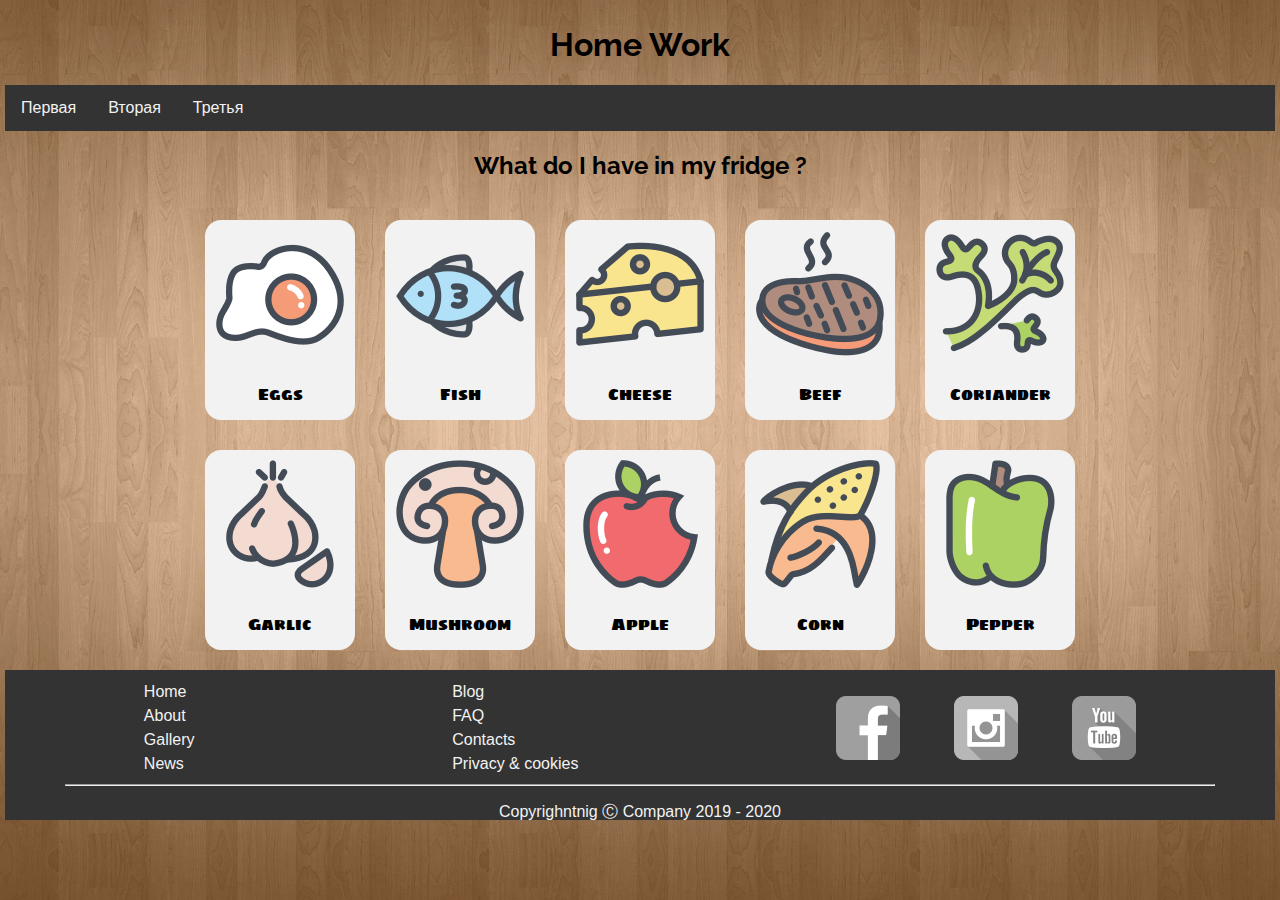
<file: Module 3/index.html>
<!DOCTYPE html>
<html lang="en">

<head>
    <meta charset="UTF-8" />
    <meta name="viewport" content="width=device-width, initial-scale=1.0" />
    <meta http-equiv="X-UA-Compatible" content="ie=edge" />
    <title>Module 3</title>
    <link rel="stylesheet" href="https://fonts.googleapis.com/css?family=Raleway" />
    <link href="https://fonts.googleapis.com/css?family=Sigmar+One&display=swap" rel="stylesheet">
    <link rel="stylesheet" href="Styles/first.css" />
    <link rel="shortcut icon" href="./Icons/ship.ico" type="image/x-icon">
</head>

<body>
    <header>
        <h1>Home Work</h1>
        <p><a name="top"></a></p>

        <div class="topnav">
            <a href="index.html">Первая</a>
            <a href="second.html">Вторая</a>
            <a href="third.html">Третья</a>
        </div>
    </header>

    <h2>What do I have in my fridge ?</h2>

    <div class=" grid-container">
        <div>
            <img src="./Icons/Food_C203-128.png" alt="c203" />
            <p>Eggs</p>
        </div>
        <div>
            <img src="./Icons/Food_C205-128.png" alt="Food_C205-128" />
            <p>Fish</p>
        </div>
        <div>
            <img src="./Icons/Food_C217-128.png" alt="Food_C217-128" />
            <p>Cheese</p>
        </div>
        <div>
            <img src="./Icons/Food_C225-128.png" alt="Food_C225-128" />
            <p>Beef</p>
        </div>
        <div>
            <img src="./Icons/Food_C235-128.png" alt="Food_C235-128" />
            <p>Coriander</p>
        </div>
        <div>
            <img src="./Icons/Food_C238-128.png" alt="Food_C238-128" />
            <p>Garlic</p>
        </div>
        <div>
            <img src="./Icons/Food_C239-128.png" alt="Food_C239-128" />
            <p>Mushroom</p>
        </div>
        <div>
            <img src="./Icons/Food_C240-128.png" alt="Food_C240-128" />
            <p>Apple</p>
        </div>
        <div>
            <img src="./Icons/Food_C245-128.png" alt="Food_C245-128" />
            <p>Corn</p>
        </div>
        <div>
            <img src="./Icons/Food_C247-128.png" alt="Food_C247-128" />
            <p>Pepper</p>
        </div>
    </div>

    <footer>
        <div class="footer-items">
            <div class="home">
                <a href="#top">Home</a>
                <a href="#">About</a>
                <a href="#">Gallery</a>
                <a href="#">News</a>
            </div>
            <div class="blog">
                <a href="#">Blog</a>
                <a href="#">FAQ</a>
                <a href="#">Contacts</a>
                <a href="#">Privacy & cookies</a>
            </div>
            <div class="links">

                <a class="Fblink" href="https://www.facebook.com/profile.php?id=100001709731075&ref=bookmarks"></a>

                <a class="Instlink" href="https://www.instagram.com/evgeniipyshev/"> </a>

                <a class="YTlink" href="https://www.youtube.com/"></a>

            </div>
        </div>
        <hr class="line">

        <p class="copyright">Copyrighntnig &#9400 Company 2019 - 2020</p>

    </footer>
</body>

</html>
</file>
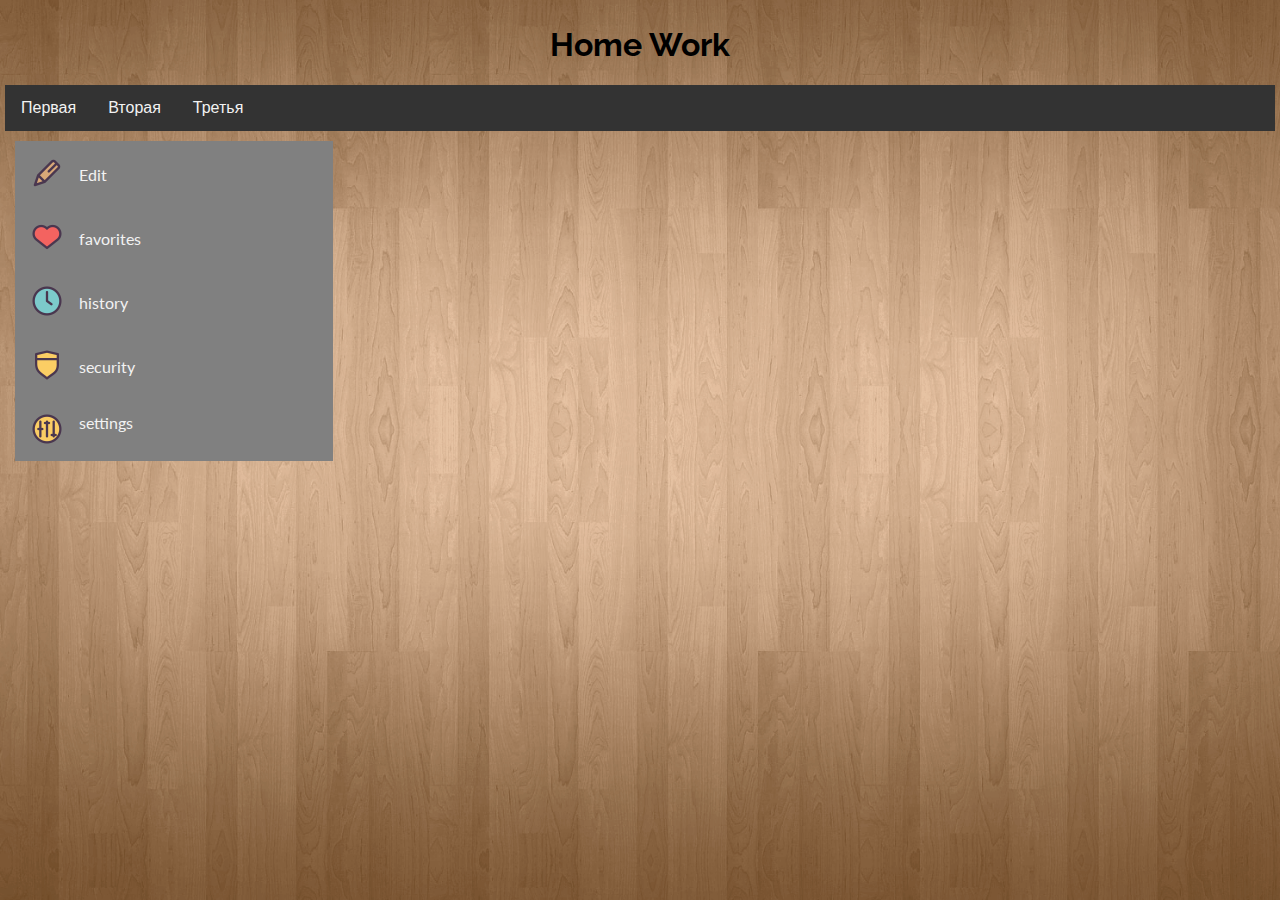
<file: Module 3/second.html>
<!DOCTYPE html>
<html lang="en">

<head>
    <meta charset="UTF-8">
    <meta name="viewport" content="width=device-width, initial-scale=1.0">
    <link rel="stylesheet" href="https://fonts.googleapis.com/css?family=Raleway" />
    <meta http-equiv="X-UA-Compatible" content="ie=edge">
    <link rel="stylesheet" href="./Styles/second.css">
    <link href="https://fonts.googleapis.com/css?family=Lato&display=swap" rel="stylesheet">
    <link rel="shortcut icon" href="./Icons/ship.ico" type="image/x-icon">
    <title>Module 3</title>
</head>

<body>
    <header>
        <h1>Home Work</h1>

        <div class="topnav">
            <a href="index.html">Первая</a>
            <a href="second.html">Вторая</a>
            <a href="third.html">Третья</a>
        </div>
    </header>

    <div class="aside">
        <div class="aside-items">
            <img src="./Icons/edit.png" alt="edit">
            <span>Edit</span>
        </div>
        <div class="aside-items">
            <img src="./Icons/favorites.png" alt="favorites">
            <span>favorites</span>
        </div>
        <div class="aside-items">
            <img src="./Icons/history.png" alt="history">
            <span>history</span>
        </div>
        <div class="aside-items">
            <img src="./Icons/security.png" alt="security">
            <span>security</span>
        </div>
        <div class="aside-items">
            <img src="./Icons/settings.png" alt="settings">
            <p>settings</p>
        </div>
    </div>
</body>

</html>
</file>
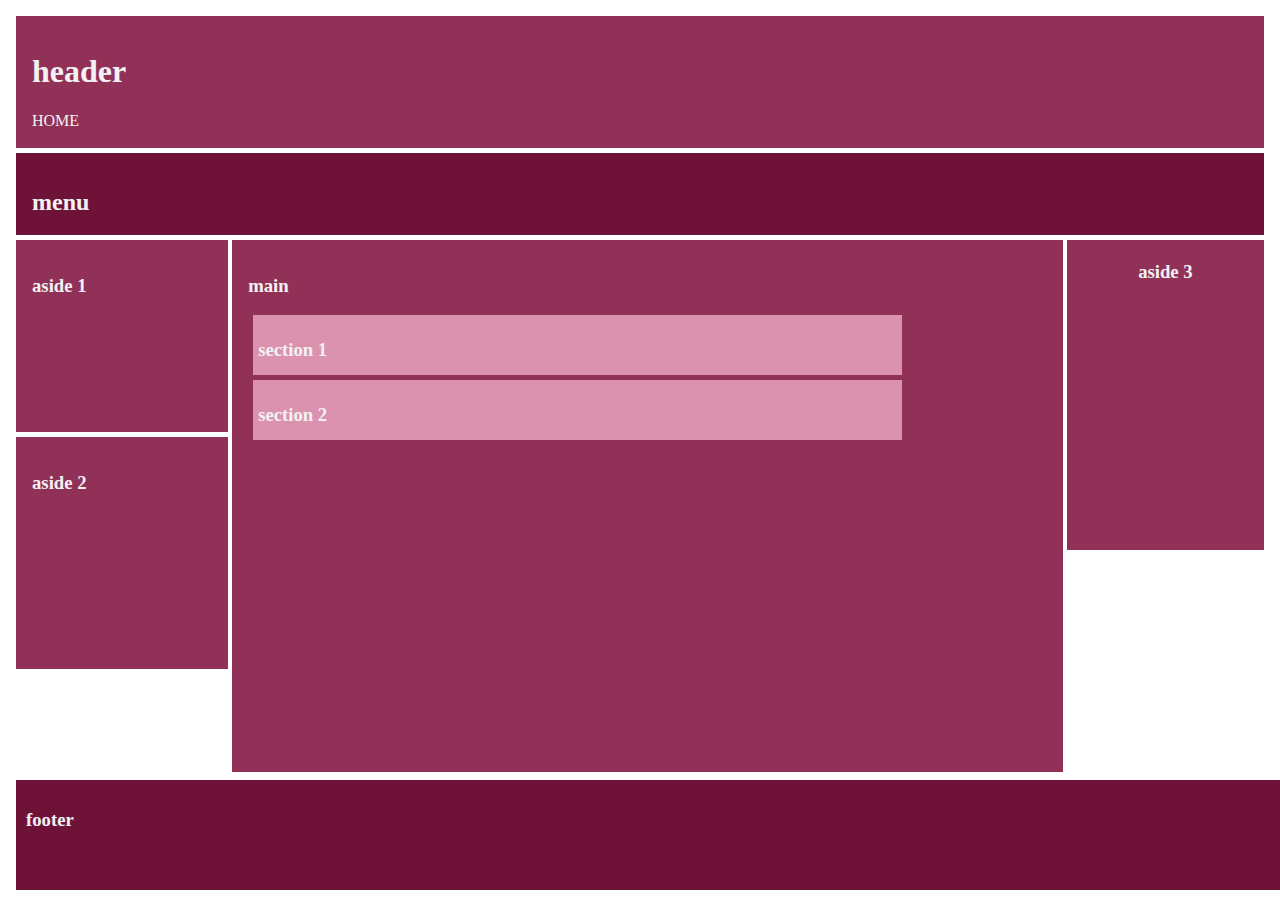
<file: Module 3/third.html>
<!DOCTYPE html>
<html lang="en">

<head>
    <meta charset="UTF-8" />
    <meta name="viewport" content="width=device-width, initial-scale=1.0" />
    <meta http-equiv="X-UA-Compatible" content="ie=edge" />
    <link rel="shortcut icon" href="./Icons/ship.ico" type="image/x-icon" />
    <link rel="stylesheet" href="./Styles/third.css" />

    <title>Module 3</title>
</head>

<body>
    <!-- <div class="header">
        <h1>Header</h1>
    </div>
    <div class="menu">
        menu
    </div>
    <div class="aside">
        <div class="aside-1">aside 1</div>
        <div class="aside-2">aside 2</div>
    </div>

    <div class="main">
        <h3>main content</h3>
        <div class="section-1">section 1</div>
        <div class="section-2">section 2</div>
    </div>
    <div class="aside-3">aside 3</div> -->

    <header class="header">
        <h1>header</h1>
         <a href="index.html">HOME</a>
    </header>
    <nav class="menu">
        <h2>menu</h2>
    </nav>
    <article class="article">
        <aside class="aside">
            <aside class="aside-1">
                <h3>aside 1</h3>
            </aside>
            <aside class="aside-2">
                <h3>aside 2</h3>
            </aside>
        </aside>

        <main class="main">
            <h3>main</h3>
            <section class="section-1">
                <h3>section 1</h3>
            </section>
            <section class="section-2">
                <h3>section 2</h3>
            </section>
        </main>
        <aside class="aside-3">
            <h3>aside 3</h3>
        </aside>

    </article>

    <footer class="footer">
        <h3>footer</h3>
    </footer>
</body>

</html>
</file>
<file: Module 3/Styles/first.css>
body {
  margin: 0px;
  padding: 5px;
  background: url(../Images/imageBack.png) no-repeat center center fixed;
  -webkit-background-size: cover;
  -moz-background-size: cover;
  -o-background-size: cover;
  background-size: cover;
  font-family: Arial, Helvetica, sans-serif;
}

* {
  box-sizing: border-box;
}

h1,
h2 {
  font-family: Raleway, Arial, Helvetica, sans-serif;
  text-align: center;
}

/* Style the top navigation bar */
.topnav {
  overflow: hidden;
  background-color: #333;
}

/* Style the topnav links */
.topnav a {
  float: left;
  display: block;
  color: #f2f2f2;
  text-align: center;
  padding: 14px 16px;
  text-decoration: none;
}

/* Change color on hover */
.topnav a:hover {
  background-color: #ddd;
  color: black;
}

/* On screens that are 600px wide or less, make the menu links stack on top of each other instead of next to each other */
@media screen and (max-width: 600px) {
  .topnav a {
    float: none;
    width: 100%;
  }
}






/* -------grid----    */

.grid-container {
  display: grid;
  grid-template-columns: auto auto auto auto auto;
  justify-content: center;
  grid-gap: 10px;
  padding: 10px;
}

.grid-container div {
  width: 150px;
  height: 200px;
  background-color: #f2f2f2;
  margin: 10px;
  padding: 10px;
  text-align: center;
  border-radius: 1em;
  font-family: 'Sigmar One', cursive;

}

.grid-container div:hover {
  border: 2px solid yellow;

}


/* change places of items  */
@media screen and (max-width: 900px) {
  .grid-container {
    display: grid;
    grid-template-columns: auto auto auto auto;

  }
}

@media screen and (max-width: 750px) {
  .grid-container {
    display: grid;
    grid-template-columns: auto auto auto;

  }
}

@media screen and (max-width: 550px) {
  .grid-container {
    display: grid;
    grid-template-columns: auto auto;

  }
}

/* -----------------------footer------------------------- */

footer {
  background-color: #333333;
  height: 150px;
  padding: 10px;


}

.footer-items {
  display: flex;
  flex-direction: row;
  justify-content: space-around;
  color: #f2f2f2;
}

.footer-items a {
  color: #f2f2f2;
  text-decoration: none;
}

.footer-items a:hover {
  text-decoration: underline;
}

.home {
  display: flex;
  flex-direction: column;
  justify-content: center;
  line-height: 1.5;
}

.blog {
  display: flex;
  flex-direction: column;
  justify-content: center;
  line-height: 1.5;
}

/* classes with social links  */
.links {

  display: flex;
  flex-direction: row;
  justify-content: space-between;
  width: 300px;
  margin-top: 1em;

}

.Fblink {
  display: block;
  width: 64px;
  height: 64px;
  background-image: url(../Icons/fb_gray.png);
}

.Fblink:hover {
  background-image: url(../Icons/fb.png);
}

.Instlink {
  display: block;
  width: 64px;
  height: 64px;
  background-image: url(../Icons/insta_gray.png);
}

.Instlink:hover {
  background-image: url(../Icons/insta.png);
}

.YTlink {
  display: block;
  width: 64px;
  height: 64px;
  background-image: url(../Icons/youtube_gray.png);
}

.YTlink:hover {
  background-image: url(../Icons/youtube.png);
}

/* horizontal line */
.line {
  margin-left: 50px;
  margin-right: 50px;
  height: 2px;
  background-color: whitesmoke;
}

/* text in bottom of footer  */
.copyright {
  text-align: center;
  color: #f2f2f2;
}
</file>
<file: Module 3/Styles/second.css>
body {
  margin: 0px;
  padding: 5px;
  background: url(../Images/imageBack.png) no-repeat center center fixed;
  -webkit-background-size: cover;
  -moz-background-size: cover;
  -o-background-size: cover;
  background-size: cover;
  font-family: Arial, Helvetica, sans-serif;
}

* {
  box-sizing: border-box;
}

/* HomeWork  */

h1 {
  font-family: Raleway, Arial, Helvetica, sans-serif;
  text-align: center;
}

/* Style the top navigation bar */
.topnav {
  overflow: hidden;
  background-color: #333;
}

/* Style the topnav links */
.topnav a {
  float: left;
  display: block;
  color: #f2f2f2;
  text-align: center;
  padding: 14px 16px;
  text-decoration: none;
}

/* Change color on hover */
.topnav a:hover {
  background-color: #ddd;
  color: black;
}


/* -------------aside------------------- */

.aside {
  background-color: #808080;
  display: flex;
  flex-direction: column;
  margin: 10px;
  height: 100%;
  width: 25%;
}

.aside-items img {
  width: 64px;
  height: 64px;
}

.aside-items {
  display: flex;
  align-content: center;
  text-align: center;
  height: 20%;
  color: #f2f2f2;
  font-family: 'Lato', sans-serif;

}

.aside-items span {
  margin-top: 1.5em;
}

.aside-items:hover {
  background-color: #5E5E5E;
}
</file>
<file: Module 3/Styles/third.css>
body {
    margin-top: 30px;
    color: #f2f2f2;
    margin: 1em;
    position: relative;
    padding-bottom: 150px;
    box-sizing: border-box;
}

.header {
    height: 100px;
    background-color: #923158;
    text-align: left;
    padding: 1em;
    color: #f2f2f2;
    
}

.header a{
    color: #f2f2f2;
    text-decoration: none;
}

.header a:hover{
    text-decoration: underline;
}
.menu {
    height: 50px;
    background-color: #6E1237;
    text-align: left;
    padding: 1em;
    margin-top: 5px;
}

.aside {
    float: left;
    display: inline;
    width: 17%;
    height: 400px;
}

.aside-1 {
    
    background-color: #923158;
    text-align: left;
    padding: 1em;
    height: 40%;
    
    
}

.aside-2 {
    background-color: #923158;
    text-align: left;
    padding: 1em;
    margin-top: 5px;
    height: 50%;
   
}

.article{
    display: flex;
    flex-direction: row;
    margin-top: 5px;
    height: 500px;
    width: 100%;
}
.main {
    display: inline;
    background-color: #923158;
    padding: 1em;
    margin:0 auto;
    width: 64%;
    height: 100%;

}

.section-1 {
    background-color: #DB92AF;
    padding: 5px;
    height: 50px;
    width: 80%;
    margin: 5px; 

}

.section-2 {
    background-color: #DB92AF;
    padding: 5px;
    height: 50px;
    width: 80%;
    margin: 5px; 

}

.aside-3 {
    
    background-color: #923158;
    width: 15%;
    text-align: center;
    vertical-align: middle;
    line-height: 1em;
    padding: 5px;
    float: right;
    height: 60%;
}

.footer {
    background-color: #6E1237;
    position: absolute;
    padding: 10px;
    bottom: 0;
    height: 90px;
    width: 100%;
}
</file>
